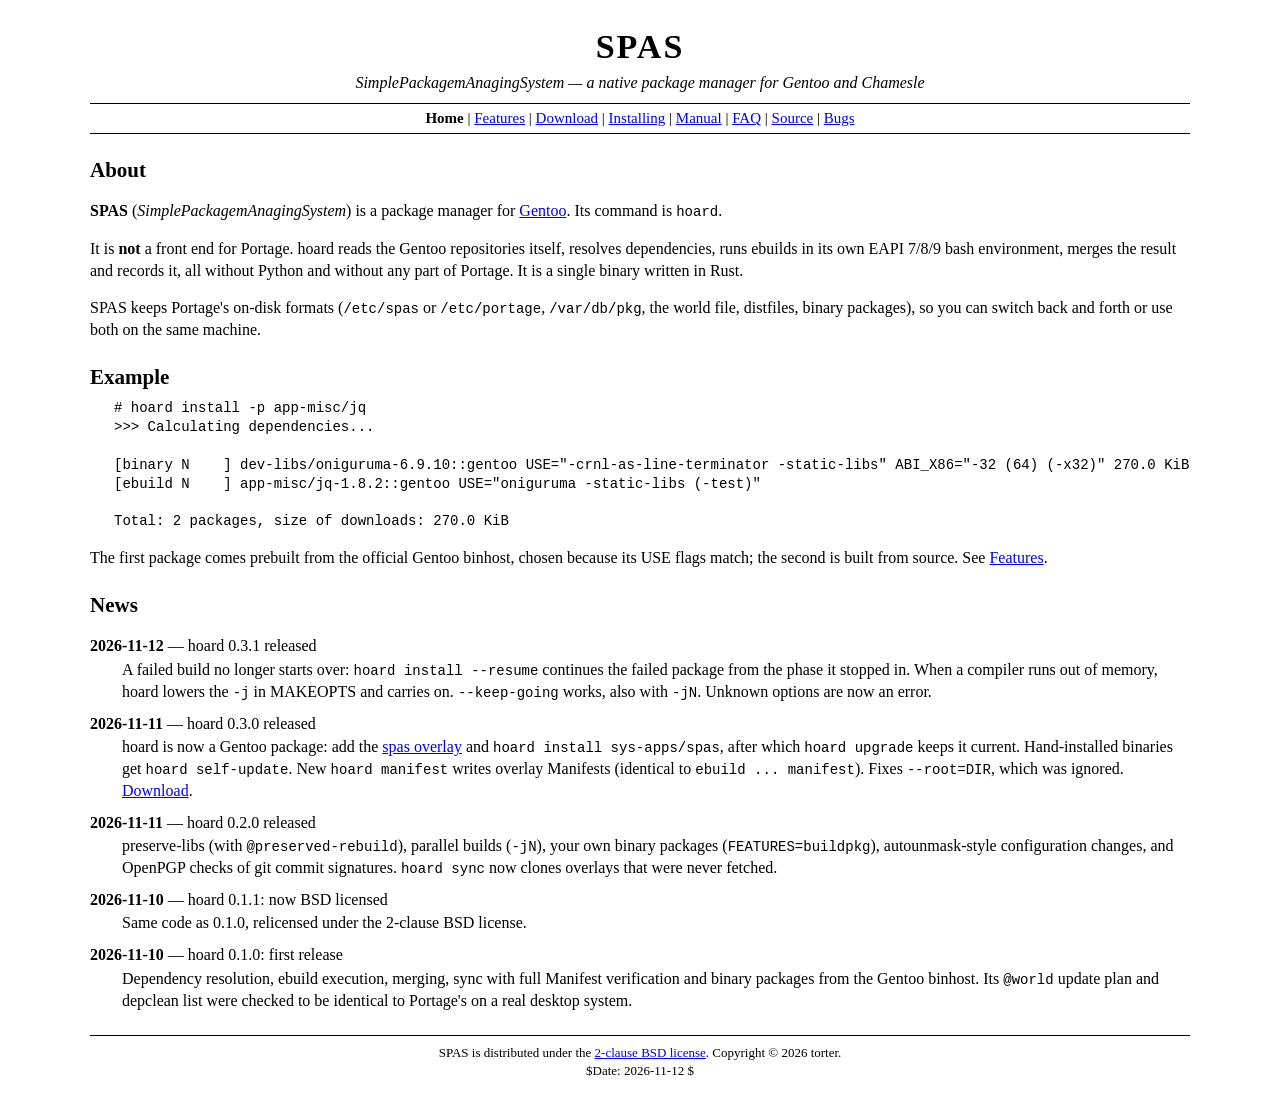
<file: docs/index.html>
<!DOCTYPE HTML PUBLIC "-//W3C//DTD HTML 4.01//EN" "http://www.w3.org/TR/html4/strict.dtd">
<html lang="en">
<head>
<meta http-equiv="Content-Type" content="text/html; charset=utf-8">
<meta name="viewport" content="width=device-width, initial-scale=1">
<meta name="description" content="SPAS (SimplePackagemAnagingSystem): hoard, a native package manager for Gentoo and Chamesle written in Rust.">
<title>SPAS: SimplePackagemAnagingSystem</title>
<link rel="stylesheet" type="text/css" href="style.css">
</head>
<body>
<div id="page">

<div id="top">
<h1><a href="index.html">SPAS</a></h1>
<div class="sub">SimplePackagemAnagingSystem &mdash; a native package manager for Gentoo and Chamesle</div>
</div>

<div id="nav">
<b>Home</b> |
<a href="features.html">Features</a> |
<a href="download.html">Download</a> |
<a href="install.html">Installing</a> |
<a href="manual.html">Manual</a> |
<a href="faq.html">FAQ</a> |
<a href="https://github.com/tortr-rs/SimplePackagemAnagingSystem">Source</a> |
<a href="https://github.com/tortr-rs/SimplePackagemAnagingSystem/issues">Bugs</a>
</div>

<h2>About</h2>

<p><b>SPAS</b> (<i>SimplePackagemAnagingSystem</i>) is a package manager
for <a href="https://www.gentoo.org/">Gentoo</a>. Its command is <tt>hoard</tt>.</p>

<p>It is <b>not</b> a front end for Portage. hoard reads the Gentoo repositories itself,
resolves dependencies, runs ebuilds in its own EAPI 7/8/9 bash environment, merges the result
and records it, all without Python and without any part of Portage. It is a single binary
written in Rust.</p>

<p>SPAS keeps Portage's on-disk formats (<tt>/etc/spas</tt> or <tt>/etc/portage</tt>, <tt>/var/db/pkg</tt>,
the world file, distfiles, binary packages), so you can switch back and forth or use both on
the same machine.</p>

<h2>Example</h2>
<pre># hoard install -p app-misc/jq
&gt;&gt;&gt; Calculating dependencies...

[binary N    ] dev-libs/oniguruma-6.9.10::gentoo USE="-crnl-as-line-terminator -static-libs" ABI_X86="-32 (64) (-x32)" 270.0 KiB
[ebuild N    ] app-misc/jq-1.8.2::gentoo USE="oniguruma -static-libs (-test)"

Total: 2 packages, size of downloads: 270.0 KiB</pre>

<p>The first package comes prebuilt from the official Gentoo binhost, chosen because its USE flags
match; the second is built from source. See <a href="features.html">Features</a>.</p>

<h2>News</h2>
<dl class="news">
<dt><b>2026-11-12</b> &mdash; hoard 0.3.1 released</dt>
<dd>A failed build no longer starts over: <tt>hoard install --resume</tt> continues the failed package
from the phase it stopped in. When a compiler runs out of memory, hoard lowers the <tt>-j</tt> in MAKEOPTS
and carries on. <tt>--keep-going</tt> works, also with <tt>-jN</tt>. Unknown options are now an error.</dd>
<dt><b>2026-11-11</b> &mdash; hoard 0.3.0 released</dt>
<dd>hoard is now a Gentoo package: add the <a href="https://github.com/tortr-rs/spas-overlay">spas overlay</a> and
<tt>hoard install sys-apps/spas</tt>, after which <tt>hoard upgrade</tt> keeps it current.
Hand-installed binaries get <tt>hoard self-update</tt>. New <tt>hoard manifest</tt> writes overlay
Manifests (identical to <tt>ebuild ... manifest</tt>). Fixes <tt>--root=DIR</tt>, which was ignored.
<a href="download.html">Download</a>.</dd>

<dt><b>2026-11-11</b> &mdash; hoard 0.2.0 released</dt>
<dd>preserve-libs (with <tt>@preserved-rebuild</tt>), parallel builds (<tt>-jN</tt>),
your own binary packages (<tt>FEATURES=buildpkg</tt>), autounmask-style configuration changes,
and OpenPGP checks of git commit signatures. <tt>hoard sync</tt> now clones overlays that
were never fetched.</dd>

<dt><b>2026-11-10</b> &mdash; hoard 0.1.1: now BSD licensed</dt>
<dd>Same code as 0.1.0, relicensed under the 2-clause BSD license.</dd>

<dt><b>2026-11-10</b> &mdash; hoard 0.1.0: first release</dt>
<dd>Dependency resolution, ebuild execution, merging, sync with full Manifest verification and
binary packages from the Gentoo binhost. Its <tt>@world</tt> update plan and depclean list were
checked to be identical to Portage's on a real desktop system.</dd>
</dl>

<hr>
<div id="foot">
SPAS is distributed under the <a href="https://github.com/tortr-rs/SimplePackagemAnagingSystem/blob/master/LICENSE">2-clause BSD license</a>.
Copyright &copy; 2026 torter.<br>
$Date: 2026-11-12 $
</div>

</div>
</body>
</html>
</file>
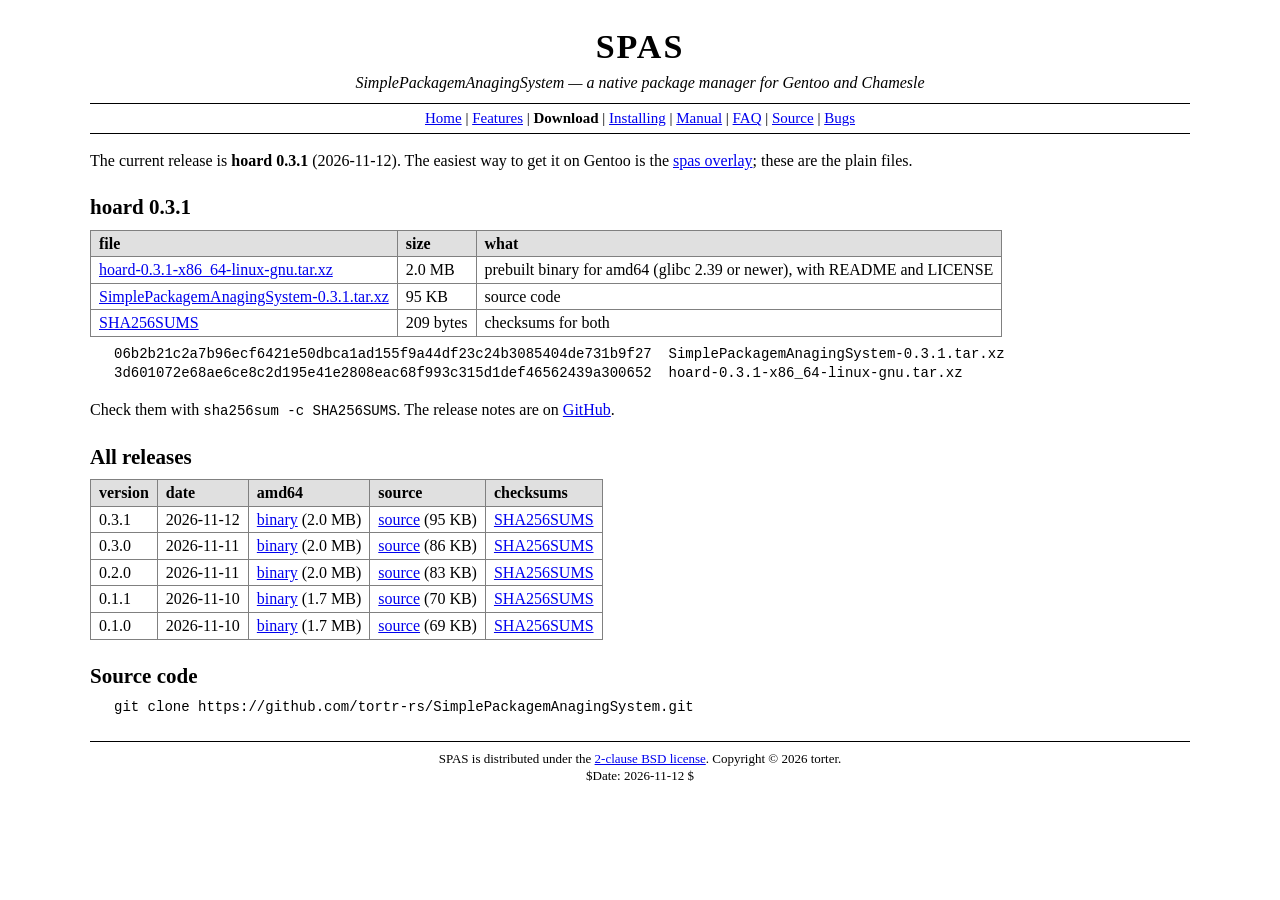
<file: docs/download.html>
<!DOCTYPE HTML PUBLIC "-//W3C//DTD HTML 4.01//EN" "http://www.w3.org/TR/html4/strict.dtd">
<html lang="en">
<head>
<meta http-equiv="Content-Type" content="text/html; charset=utf-8">
<meta name="viewport" content="width=device-width, initial-scale=1">
<meta name="description" content="SPAS (SimplePackagemAnagingSystem): hoard, a native package manager for Gentoo and Chamesle written in Rust.">
<title>SPAS: Download</title>
<link rel="stylesheet" type="text/css" href="style.css">
</head>
<body>
<div id="page">

<div id="top">
<h1><a href="index.html">SPAS</a></h1>
<div class="sub">SimplePackagemAnagingSystem &mdash; a native package manager for Gentoo and Chamesle</div>
</div>

<div id="nav">
<a href="index.html">Home</a> |
<a href="features.html">Features</a> |
<b>Download</b> |
<a href="install.html">Installing</a> |
<a href="manual.html">Manual</a> |
<a href="faq.html">FAQ</a> |
<a href="https://github.com/tortr-rs/SimplePackagemAnagingSystem">Source</a> |
<a href="https://github.com/tortr-rs/SimplePackagemAnagingSystem/issues">Bugs</a>
</div>

<p>The current release is <b>hoard 0.3.1</b> (2026-11-12).
The easiest way to get it on Gentoo is the <a href="install.html">spas overlay</a>; these are the plain files.</p>

<h2>hoard 0.3.1</h2>
<table class="grid" summary="downloads">
<tr><th>file</th><th>size</th><th>what</th></tr>
<tr><td><a href="https://github.com/tortr-rs/SimplePackagemAnagingSystem/releases/download/v0.3.1/hoard-0.3.1-x86_64-linux-gnu.tar.xz">hoard-0.3.1-x86_64-linux-gnu.tar.xz</a></td><td>2.0 MB</td>
<td>prebuilt binary for amd64 (glibc 2.39 or newer), with README and LICENSE</td></tr>
<tr><td><a href="https://github.com/tortr-rs/SimplePackagemAnagingSystem/releases/download/v0.3.1/SimplePackagemAnagingSystem-0.3.1.tar.xz">SimplePackagemAnagingSystem-0.3.1.tar.xz</a></td><td>95 KB</td>
<td>source code</td></tr>
<tr><td><a href="https://github.com/tortr-rs/SimplePackagemAnagingSystem/releases/download/v0.3.1/SHA256SUMS">SHA256SUMS</a></td><td>209 bytes</td><td>checksums for both</td></tr>
</table>

<pre>06b2b21c2a7b96ecf6421e50dbca1ad155f9a44df23c24b3085404de731b9f27  SimplePackagemAnagingSystem-0.3.1.tar.xz
3d601072e68ae6ce8c2d195e41e2808eac68f993c315d1def46562439a300652  hoard-0.3.1-x86_64-linux-gnu.tar.xz</pre>

<p>Check them with <tt>sha256sum -c SHA256SUMS</tt>. The release notes are on
<a href="https://github.com/tortr-rs/SimplePackagemAnagingSystem/releases/tag/v0.3.1">GitHub</a>.</p>

<h2>All releases</h2>
<table class="grid" summary="releases">
<tr><th>version</th><th>date</th><th>amd64</th><th>source</th><th>checksums</th></tr>
<tr><td>0.3.1</td><td>2026-11-12</td><td><a href="https://github.com/tortr-rs/SimplePackagemAnagingSystem/releases/download/v0.3.1/hoard-0.3.1-x86_64-linux-gnu.tar.xz">binary</a> (2.0 MB)</td><td><a href="https://github.com/tortr-rs/SimplePackagemAnagingSystem/releases/download/v0.3.1/SimplePackagemAnagingSystem-0.3.1.tar.xz">source</a> (95 KB)</td><td><a href="https://github.com/tortr-rs/SimplePackagemAnagingSystem/releases/download/v0.3.1/SHA256SUMS">SHA256SUMS</a></td></tr>
<tr><td>0.3.0</td><td>2026-11-11</td><td><a href="https://github.com/tortr-rs/SimplePackagemAnagingSystem/releases/download/v0.3.0/hoard-0.3.0-x86_64-linux-gnu.tar.xz">binary</a> (2.0 MB)</td><td><a href="https://github.com/tortr-rs/SimplePackagemAnagingSystem/releases/download/v0.3.0/SimplePackagemAnagingSystem-0.3.0.tar.xz">source</a> (86 KB)</td><td><a href="https://github.com/tortr-rs/SimplePackagemAnagingSystem/releases/download/v0.3.0/SHA256SUMS">SHA256SUMS</a></td></tr>
<tr><td>0.2.0</td><td>2026-11-11</td><td><a href="https://github.com/tortr-rs/SimplePackagemAnagingSystem/releases/download/v0.2.0/hoard-0.2.0-x86_64-linux-gnu.tar.xz">binary</a> (2.0 MB)</td><td><a href="https://github.com/tortr-rs/SimplePackagemAnagingSystem/releases/download/v0.2.0/SimplePackagemAnagingSystem-0.2.0.tar.xz">source</a> (83 KB)</td><td><a href="https://github.com/tortr-rs/SimplePackagemAnagingSystem/releases/download/v0.2.0/SHA256SUMS">SHA256SUMS</a></td></tr>
<tr><td>0.1.1</td><td>2026-11-10</td><td><a href="https://github.com/tortr-rs/SimplePackagemAnagingSystem/releases/download/v0.1.1/hoard-0.1.1-x86_64-linux-gnu.tar.xz">binary</a> (1.7 MB)</td><td><a href="https://github.com/tortr-rs/SimplePackagemAnagingSystem/releases/download/v0.1.1/SimplePackagemAnagingSystem-0.1.1.tar.xz">source</a> (70 KB)</td><td><a href="https://github.com/tortr-rs/SimplePackagemAnagingSystem/releases/download/v0.1.1/SHA256SUMS">SHA256SUMS</a></td></tr>
<tr><td>0.1.0</td><td>2026-11-10</td><td><a href="https://github.com/tortr-rs/SimplePackagemAnagingSystem/releases/download/v0.1.0/hoard-0.1.0-x86_64-linux-gnu.tar.xz">binary</a> (1.7 MB)</td><td><a href="https://github.com/tortr-rs/SimplePackagemAnagingSystem/releases/download/v0.1.0/SimplePackagemAnagingSystem-0.1.0.tar.xz">source</a> (69 KB)</td><td><a href="https://github.com/tortr-rs/SimplePackagemAnagingSystem/releases/download/v0.1.0/SHA256SUMS">SHA256SUMS</a></td></tr>
</table>

<h2>Source code</h2>
<pre>git clone https://github.com/tortr-rs/SimplePackagemAnagingSystem.git</pre>

<hr>
<div id="foot">
SPAS is distributed under the <a href="https://github.com/tortr-rs/SimplePackagemAnagingSystem/blob/master/LICENSE">2-clause BSD license</a>.
Copyright &copy; 2026 torter.<br>
$Date: 2026-11-12 $
</div>

</div>
</body>
</html>
</file>
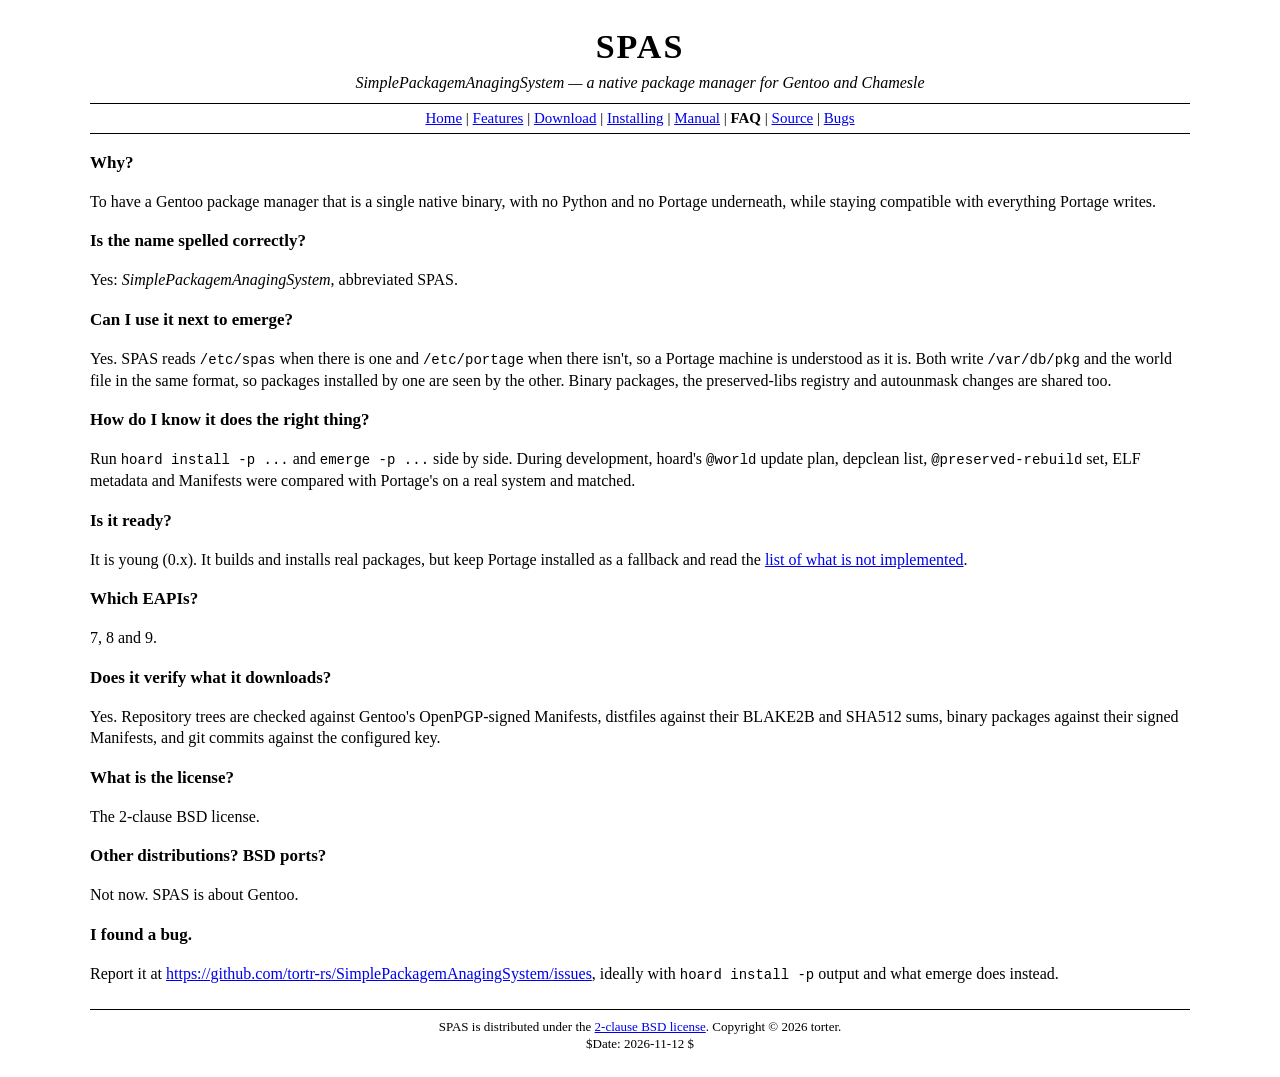
<file: docs/faq.html>
<!DOCTYPE HTML PUBLIC "-//W3C//DTD HTML 4.01//EN" "http://www.w3.org/TR/html4/strict.dtd">
<html lang="en">
<head>
<meta http-equiv="Content-Type" content="text/html; charset=utf-8">
<meta name="viewport" content="width=device-width, initial-scale=1">
<meta name="description" content="SPAS (SimplePackagemAnagingSystem): hoard, a native package manager for Gentoo and Chamesle written in Rust.">
<title>SPAS: FAQ</title>
<link rel="stylesheet" type="text/css" href="style.css">
</head>
<body>
<div id="page">

<div id="top">
<h1><a href="index.html">SPAS</a></h1>
<div class="sub">SimplePackagemAnagingSystem &mdash; a native package manager for Gentoo and Chamesle</div>
</div>

<div id="nav">
<a href="index.html">Home</a> |
<a href="features.html">Features</a> |
<a href="download.html">Download</a> |
<a href="install.html">Installing</a> |
<a href="manual.html">Manual</a> |
<b>FAQ</b> |
<a href="https://github.com/tortr-rs/SimplePackagemAnagingSystem">Source</a> |
<a href="https://github.com/tortr-rs/SimplePackagemAnagingSystem/issues">Bugs</a>
</div>

<h3>Why?</h3>
<p>To have a Gentoo package manager that is a single native binary, with no Python
and no Portage underneath, while staying compatible with everything Portage writes.</p>

<h3>Is the name spelled correctly?</h3>
<p>Yes: <i>SimplePackagemAnagingSystem</i>, abbreviated SPAS.</p>

<h3>Can I use it next to emerge?</h3>
<p>Yes. SPAS reads <tt>/etc/spas</tt> when there is one and <tt>/etc/portage</tt> when there isn't, so a Portage machine is understood as it is. Both write <tt>/var/db/pkg</tt> and the world file in the
same format, so packages installed by one are seen by the other. Binary packages, the
preserved-libs registry and autounmask changes are shared too.</p>

<h3>How do I know it does the right thing?</h3>
<p>Run <tt>hoard install -p ...</tt> and <tt>emerge -p ...</tt> side by side. During development,
hoard's <tt>@world</tt> update plan, depclean list, <tt>@preserved-rebuild</tt> set, ELF metadata and
Manifests were compared with Portage's on a real system and matched.</p>

<h3>Is it ready?</h3>
<p>It is young (0.x). It builds and installs real packages, but keep Portage installed as a fallback
and read the <a href="features.html#not">list of what is not implemented</a>.</p>

<h3>Which EAPIs?</h3>
<p>7, 8 and 9.</p>

<h3>Does it verify what it downloads?</h3>
<p>Yes. Repository trees are checked against Gentoo's OpenPGP-signed Manifests, distfiles against
their BLAKE2B and SHA512 sums, binary packages against their signed Manifests, and git commits
against the configured key.</p>

<h3>What is the license?</h3>
<p>The 2-clause BSD license.</p>

<h3>Other distributions? BSD ports?</h3>
<p>Not now. SPAS is about Gentoo.</p>

<h3>I found a bug.</h3>
<p>Report it at <a href="https://github.com/tortr-rs/SimplePackagemAnagingSystem/issues">https://github.com/tortr-rs/SimplePackagemAnagingSystem/issues</a>, ideally with
<tt>hoard install -p</tt> output and what emerge does instead.</p>

<hr>
<div id="foot">
SPAS is distributed under the <a href="https://github.com/tortr-rs/SimplePackagemAnagingSystem/blob/master/LICENSE">2-clause BSD license</a>.
Copyright &copy; 2026 torter.<br>
$Date: 2026-11-12 $
</div>

</div>
</body>
</html>
</file>
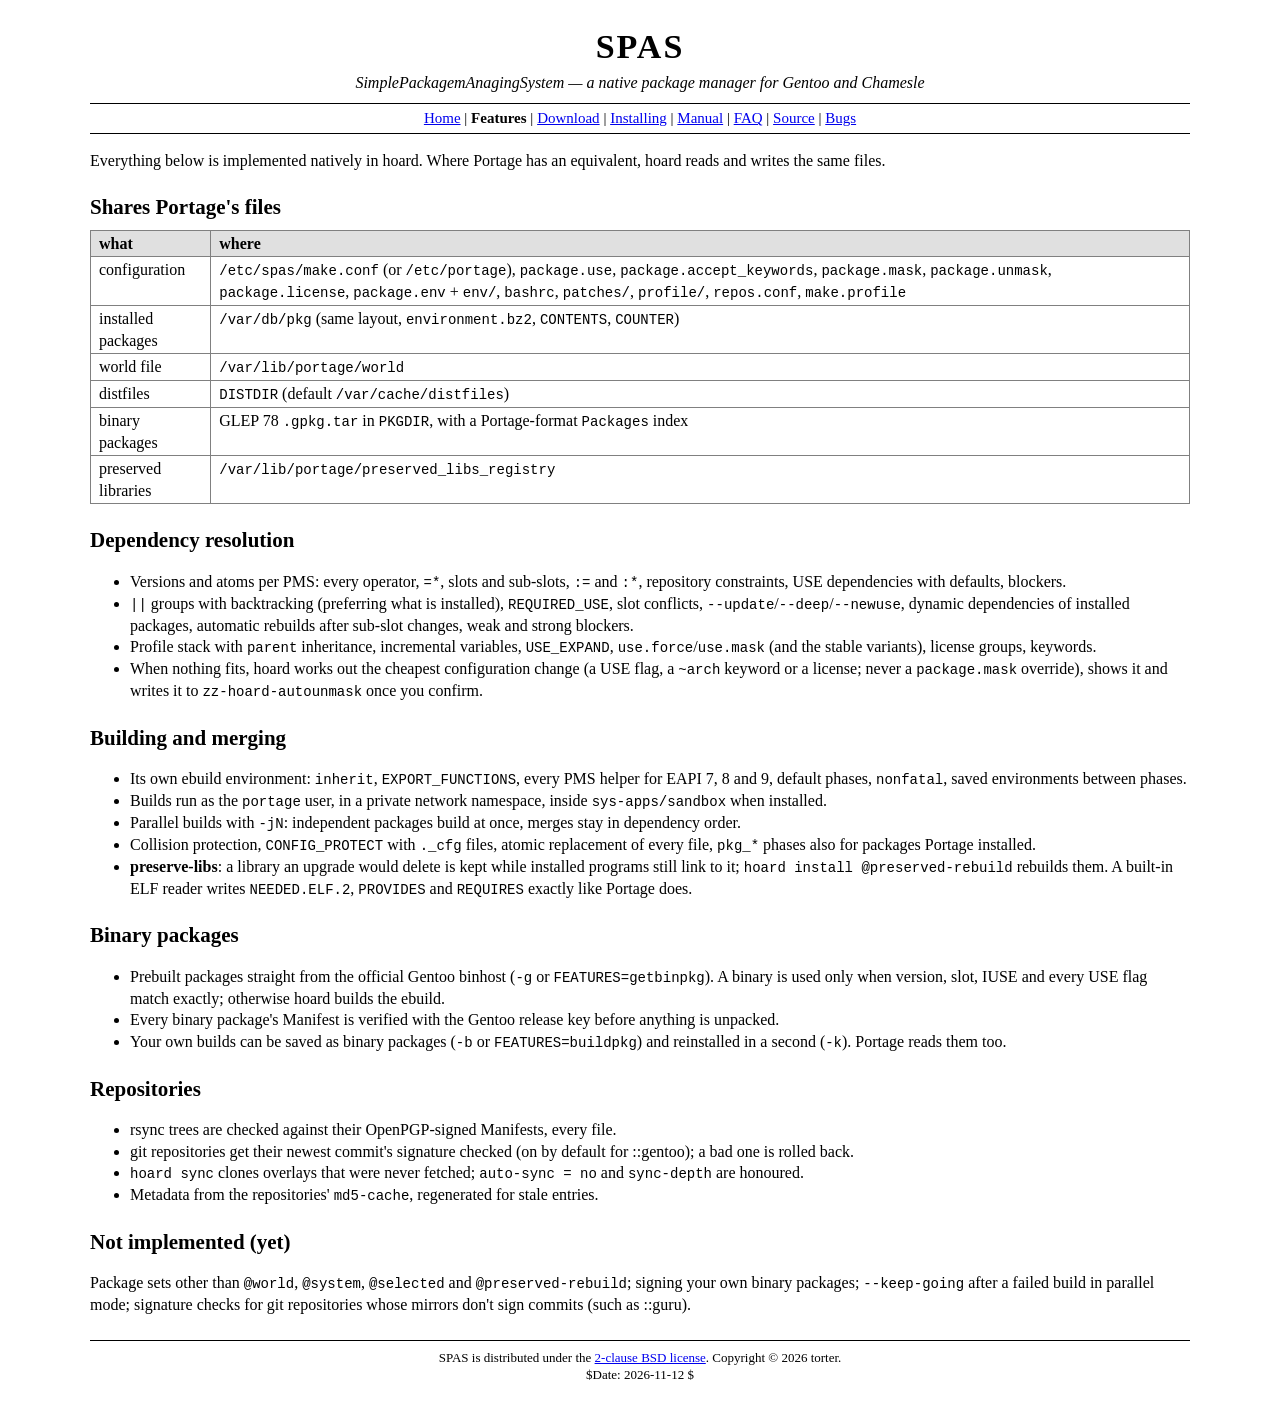
<file: docs/features.html>
<!DOCTYPE HTML PUBLIC "-//W3C//DTD HTML 4.01//EN" "http://www.w3.org/TR/html4/strict.dtd">
<html lang="en">
<head>
<meta http-equiv="Content-Type" content="text/html; charset=utf-8">
<meta name="viewport" content="width=device-width, initial-scale=1">
<meta name="description" content="SPAS (SimplePackagemAnagingSystem): hoard, a native package manager for Gentoo and Chamesle written in Rust.">
<title>SPAS: Features</title>
<link rel="stylesheet" type="text/css" href="style.css">
</head>
<body>
<div id="page">

<div id="top">
<h1><a href="index.html">SPAS</a></h1>
<div class="sub">SimplePackagemAnagingSystem &mdash; a native package manager for Gentoo and Chamesle</div>
</div>

<div id="nav">
<a href="index.html">Home</a> |
<b>Features</b> |
<a href="download.html">Download</a> |
<a href="install.html">Installing</a> |
<a href="manual.html">Manual</a> |
<a href="faq.html">FAQ</a> |
<a href="https://github.com/tortr-rs/SimplePackagemAnagingSystem">Source</a> |
<a href="https://github.com/tortr-rs/SimplePackagemAnagingSystem/issues">Bugs</a>
</div>

<p>Everything below is implemented natively in hoard. Where Portage has an equivalent, hoard
reads and writes the same files.</p>

<h2>Shares Portage's files</h2>
<table class="grid" summary="files">
<tr><th>what</th><th>where</th></tr>
<tr><td>configuration</td><td><tt>/etc/spas/make.conf</tt> (or <tt>/etc/portage</tt>), <tt>package.use</tt>, <tt>package.accept_keywords</tt>,
<tt>package.mask</tt>, <tt>package.unmask</tt>, <tt>package.license</tt>, <tt>package.env</tt> + <tt>env/</tt>,
<tt>bashrc</tt>, <tt>patches/</tt>, <tt>profile/</tt>, <tt>repos.conf</tt>, <tt>make.profile</tt></td></tr>
<tr><td>installed packages</td><td><tt>/var/db/pkg</tt> (same layout, <tt>environment.bz2</tt>, <tt>CONTENTS</tt>, <tt>COUNTER</tt>)</td></tr>
<tr><td>world file</td><td><tt>/var/lib/portage/world</tt></td></tr>
<tr><td>distfiles</td><td><tt>DISTDIR</tt> (default <tt>/var/cache/distfiles</tt>)</td></tr>
<tr><td>binary packages</td><td>GLEP 78 <tt>.gpkg.tar</tt> in <tt>PKGDIR</tt>, with a Portage-format <tt>Packages</tt> index</td></tr>
<tr><td>preserved libraries</td><td><tt>/var/lib/portage/preserved_libs_registry</tt></td></tr>
</table>

<h2>Dependency resolution</h2>
<ul>
<li>Versions and atoms per PMS: every operator, <tt>=*</tt>, slots and sub-slots, <tt>:=</tt> and <tt>:*</tt>,
repository constraints, USE dependencies with defaults, blockers.</li>
<li><tt>||</tt> groups with backtracking (preferring what is installed), <tt>REQUIRED_USE</tt>,
slot conflicts, <tt>--update</tt>/<tt>--deep</tt>/<tt>--newuse</tt>, dynamic dependencies of installed
packages, automatic rebuilds after sub-slot changes, weak and strong blockers.</li>
<li>Profile stack with <tt>parent</tt> inheritance, incremental variables, <tt>USE_EXPAND</tt>,
<tt>use.force</tt>/<tt>use.mask</tt> (and the stable variants), license groups, keywords.</li>
<li>When nothing fits, hoard works out the cheapest configuration change (a USE flag, a
<tt>~arch</tt> keyword or a license; never a <tt>package.mask</tt> override), shows it and writes it to
<tt>zz-hoard-autounmask</tt> once you confirm.</li>
</ul>

<h2>Building and merging</h2>
<ul>
<li>Its own ebuild environment: <tt>inherit</tt>, <tt>EXPORT_FUNCTIONS</tt>, every PMS helper for EAPI 7, 8 and 9,
default phases, <tt>nonfatal</tt>, saved environments between phases.</li>
<li>Builds run as the <tt>portage</tt> user, in a private network namespace, inside <tt>sys-apps/sandbox</tt> when installed.</li>
<li>Parallel builds with <tt>-jN</tt>: independent packages build at once, merges stay in dependency order.</li>
<li>Collision protection, <tt>CONFIG_PROTECT</tt> with <tt>._cfg</tt> files, atomic replacement of every file,
<tt>pkg_*</tt> phases also for packages Portage installed.</li>
<li><b>preserve-libs</b>: a library an upgrade would delete is kept while installed programs still link to it;
<tt>hoard install @preserved-rebuild</tt> rebuilds them. A built-in ELF reader writes <tt>NEEDED.ELF.2</tt>,
<tt>PROVIDES</tt> and <tt>REQUIRES</tt> exactly like Portage does.</li>
</ul>

<h2>Binary packages</h2>
<ul>
<li>Prebuilt packages straight from the official Gentoo binhost (<tt>-g</tt> or <tt>FEATURES=getbinpkg</tt>).
A binary is used only when version, slot, IUSE and every USE flag match exactly; otherwise hoard builds the ebuild.</li>
<li>Every binary package's Manifest is verified with the Gentoo release key before anything is unpacked.</li>
<li>Your own builds can be saved as binary packages (<tt>-b</tt> or <tt>FEATURES=buildpkg</tt>) and
reinstalled in a second (<tt>-k</tt>). Portage reads them too.</li>
</ul>

<h2>Repositories</h2>
<ul>
<li>rsync trees are checked against their OpenPGP-signed Manifests, every file.</li>
<li>git repositories get their newest commit's signature checked (on by default for ::gentoo); a bad one is rolled back.</li>
<li><tt>hoard sync</tt> clones overlays that were never fetched; <tt>auto-sync = no</tt> and <tt>sync-depth</tt> are honoured.</li>
<li>Metadata from the repositories' <tt>md5-cache</tt>, regenerated for stale entries.</li>
</ul>

<h2 id="not">Not implemented (yet)</h2>
<p>Package sets other than <tt>@world</tt>, <tt>@system</tt>, <tt>@selected</tt> and <tt>@preserved-rebuild</tt>;
signing your own binary packages; <tt>--keep-going</tt> after a failed build in parallel mode;
signature checks for git repositories whose mirrors don't sign commits (such as ::guru).</p>

<hr>
<div id="foot">
SPAS is distributed under the <a href="https://github.com/tortr-rs/SimplePackagemAnagingSystem/blob/master/LICENSE">2-clause BSD license</a>.
Copyright &copy; 2026 torter.<br>
$Date: 2026-11-12 $
</div>

</div>
</body>
</html>
</file>
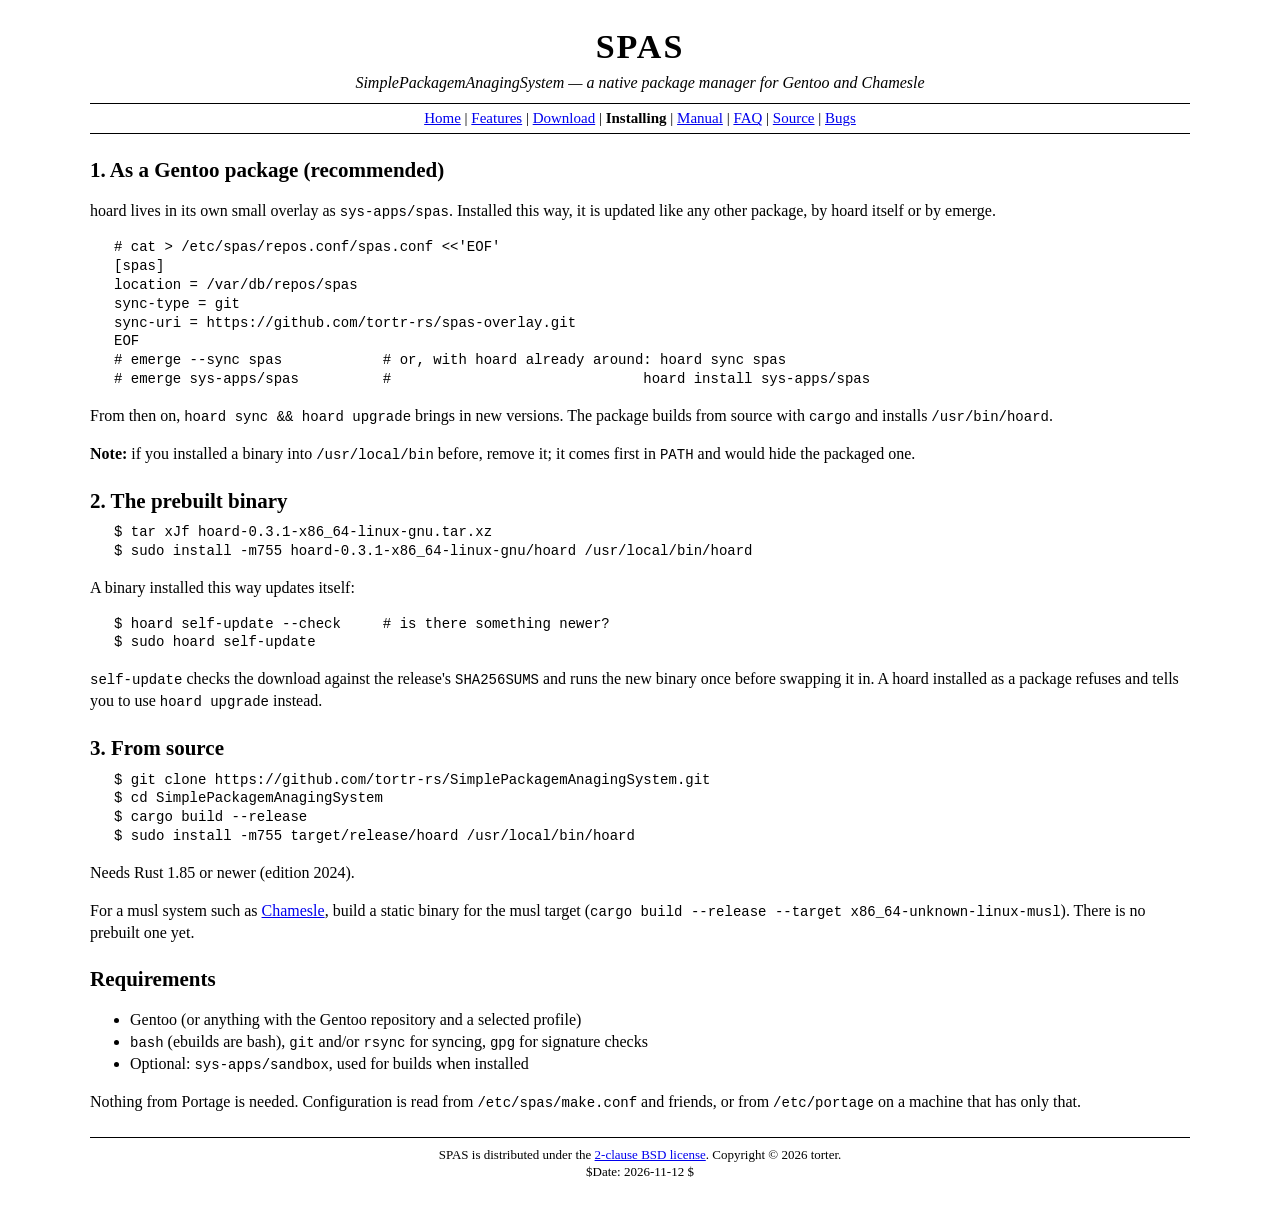
<file: docs/install.html>
<!DOCTYPE HTML PUBLIC "-//W3C//DTD HTML 4.01//EN" "http://www.w3.org/TR/html4/strict.dtd">
<html lang="en">
<head>
<meta http-equiv="Content-Type" content="text/html; charset=utf-8">
<meta name="viewport" content="width=device-width, initial-scale=1">
<meta name="description" content="SPAS (SimplePackagemAnagingSystem): hoard, a native package manager for Gentoo and Chamesle written in Rust.">
<title>SPAS: Installing</title>
<link rel="stylesheet" type="text/css" href="style.css">
</head>
<body>
<div id="page">

<div id="top">
<h1><a href="index.html">SPAS</a></h1>
<div class="sub">SimplePackagemAnagingSystem &mdash; a native package manager for Gentoo and Chamesle</div>
</div>

<div id="nav">
<a href="index.html">Home</a> |
<a href="features.html">Features</a> |
<a href="download.html">Download</a> |
<b>Installing</b> |
<a href="manual.html">Manual</a> |
<a href="faq.html">FAQ</a> |
<a href="https://github.com/tortr-rs/SimplePackagemAnagingSystem">Source</a> |
<a href="https://github.com/tortr-rs/SimplePackagemAnagingSystem/issues">Bugs</a>
</div>

<h2>1. As a Gentoo package (recommended)</h2>
<p>hoard lives in its own small overlay as <tt>sys-apps/spas</tt>. Installed this way, it is
updated like any other package, by hoard itself or by emerge.</p>
<pre># cat &gt; /etc/spas/repos.conf/spas.conf &lt;&lt;'EOF'
[spas]
location = /var/db/repos/spas
sync-type = git
sync-uri = https://github.com/tortr-rs/spas-overlay.git
EOF
# emerge --sync spas            # or, with hoard already around: hoard sync spas
# emerge sys-apps/spas          #                              hoard install sys-apps/spas</pre>
<p>From then on, <tt>hoard sync &amp;&amp; hoard upgrade</tt> brings in new versions.
The package builds from source with <tt>cargo</tt> and installs <tt>/usr/bin/hoard</tt>.</p>

<p><b>Note:</b> if you installed a binary into <tt>/usr/local/bin</tt> before, remove it;
it comes first in <tt>PATH</tt> and would hide the packaged one.</p>

<h2>2. The prebuilt binary</h2>
<pre>$ tar xJf hoard-0.3.1-x86_64-linux-gnu.tar.xz
$ sudo install -m755 hoard-0.3.1-x86_64-linux-gnu/hoard /usr/local/bin/hoard</pre>
<p>A binary installed this way updates itself:</p>
<pre>$ hoard self-update --check     # is there something newer?
$ sudo hoard self-update</pre>
<p><tt>self-update</tt> checks the download against the release's <tt>SHA256SUMS</tt> and runs the new
binary once before swapping it in. A hoard installed as a package refuses and tells you to use
<tt>hoard upgrade</tt> instead.</p>

<h2>3. From source</h2>
<pre>$ git clone https://github.com/tortr-rs/SimplePackagemAnagingSystem.git
$ cd SimplePackagemAnagingSystem
$ cargo build --release
$ sudo install -m755 target/release/hoard /usr/local/bin/hoard</pre>
<p>Needs Rust 1.85 or newer (edition 2024).</p>
<p>For a musl system such as <a href="https://chamesle.org/">Chamesle</a>, build a static binary for the musl target
(<tt>cargo build --release --target x86_64-unknown-linux-musl</tt>). There is no prebuilt one yet.</p>

<h2>Requirements</h2>
<ul>
<li>Gentoo (or anything with the Gentoo repository and a selected profile)</li>
<li><tt>bash</tt> (ebuilds are bash), <tt>git</tt> and/or <tt>rsync</tt> for syncing, <tt>gpg</tt> for signature checks</li>
<li>Optional: <tt>sys-apps/sandbox</tt>, used for builds when installed</li>
</ul>
<p>Nothing from Portage is needed. Configuration is read from
<tt>/etc/spas/make.conf</tt> and friends, or from <tt>/etc/portage</tt> on a machine that has only that.</p>

<hr>
<div id="foot">
SPAS is distributed under the <a href="https://github.com/tortr-rs/SimplePackagemAnagingSystem/blob/master/LICENSE">2-clause BSD license</a>.
Copyright &copy; 2026 torter.<br>
$Date: 2026-11-12 $
</div>

</div>
</body>
</html>
</file>
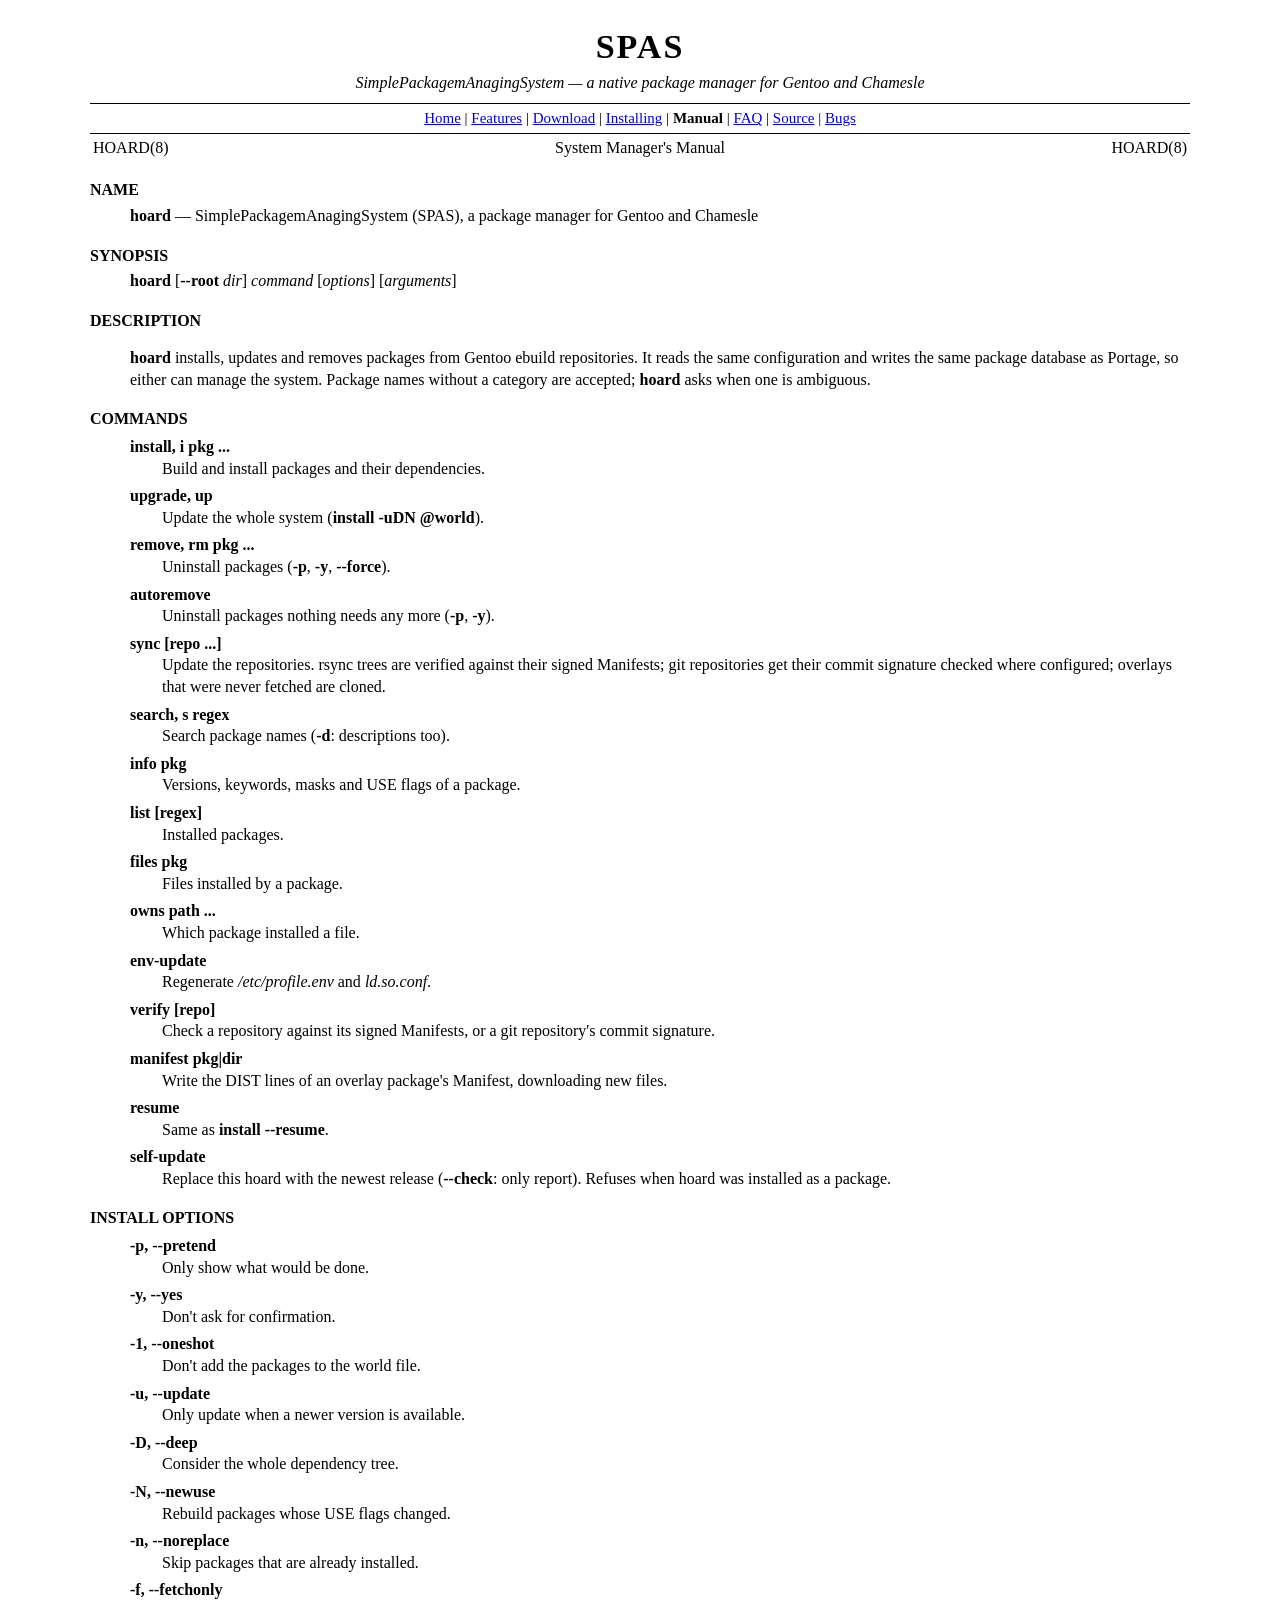
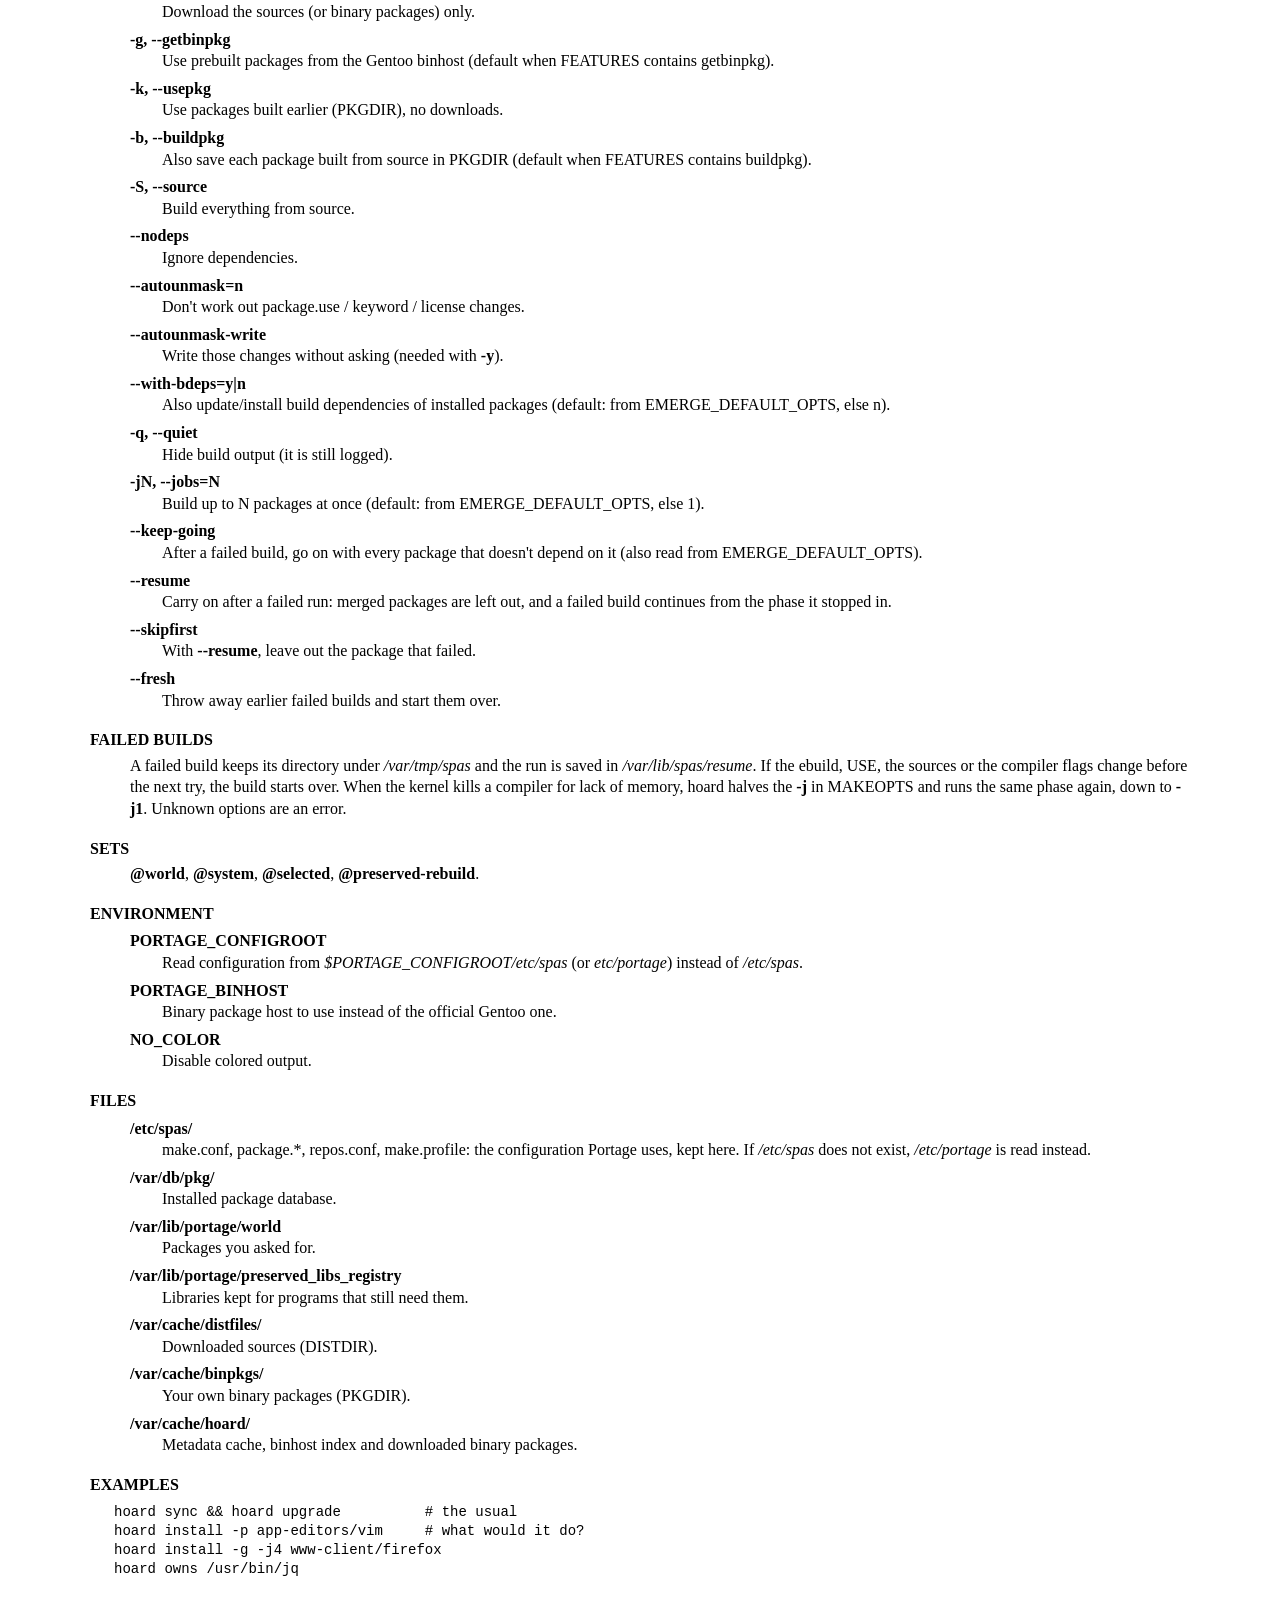
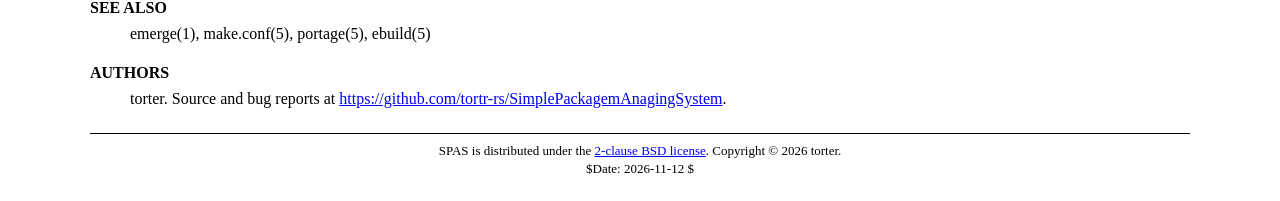
<file: docs/manual.html>
<!DOCTYPE HTML PUBLIC "-//W3C//DTD HTML 4.01//EN" "http://www.w3.org/TR/html4/strict.dtd">
<html lang="en">
<head>
<meta http-equiv="Content-Type" content="text/html; charset=utf-8">
<meta name="viewport" content="width=device-width, initial-scale=1">
<meta name="description" content="SPAS (SimplePackagemAnagingSystem): hoard, a native package manager for Gentoo and Chamesle written in Rust.">
<title>SPAS: hoard(8)</title>
<link rel="stylesheet" type="text/css" href="style.css">
</head>
<body>
<div id="page">

<div id="top">
<h1><a href="index.html">SPAS</a></h1>
<div class="sub">SimplePackagemAnagingSystem &mdash; a native package manager for Gentoo and Chamesle</div>
</div>

<div id="nav">
<a href="index.html">Home</a> |
<a href="features.html">Features</a> |
<a href="download.html">Download</a> |
<a href="install.html">Installing</a> |
<b>Manual</b> |
<a href="faq.html">FAQ</a> |
<a href="https://github.com/tortr-rs/SimplePackagemAnagingSystem">Source</a> |
<a href="https://github.com/tortr-rs/SimplePackagemAnagingSystem/issues">Bugs</a>
</div>

<div class="man">
<table class="hdr" summary="man header"><tr><td>HOARD(8)</td><td style="text-align:center">System Manager's Manual</td><td style="text-align:right">HOARD(8)</td></tr></table>

<h2>NAME</h2>
<div class="ind"><b>hoard</b> &mdash; SimplePackagemAnagingSystem (SPAS), a package manager for Gentoo and Chamesle</div>

<h2>SYNOPSIS</h2>
<div class="ind"><b>hoard</b> [<b>--root</b> <i>dir</i>] <i>command</i> [<i>options</i>] [<i>arguments</i>]</div>

<h2>DESCRIPTION</h2>
<div class="ind"><p><b>hoard</b> installs, updates and removes packages from Gentoo ebuild repositories. It
reads the same configuration and writes the same package database as Portage, so either can
manage the system. Package names without a category are accepted; <b>hoard</b> asks when one is ambiguous.</p></div>

<h2>COMMANDS</h2>
<dl>
<dt>install, i pkg ...</dt><dd>Build and install packages and their dependencies.</dd>
<dt>upgrade, up</dt><dd>Update the whole system (<b>install -uDN @world</b>).</dd>
<dt>remove, rm pkg ...</dt><dd>Uninstall packages (<b>-p</b>, <b>-y</b>, <b>--force</b>).</dd>
<dt>autoremove</dt><dd>Uninstall packages nothing needs any more (<b>-p</b>, <b>-y</b>).</dd>
<dt>sync [repo ...]</dt><dd>Update the repositories. rsync trees are verified against their signed Manifests; git repositories get their commit signature checked where configured; overlays that were never fetched are cloned.</dd>
<dt>search, s regex</dt><dd>Search package names (<b>-d</b>: descriptions too).</dd>
<dt>info pkg</dt><dd>Versions, keywords, masks and USE flags of a package.</dd>
<dt>list [regex]</dt><dd>Installed packages.</dd>
<dt>files pkg</dt><dd>Files installed by a package.</dd>
<dt>owns path ...</dt><dd>Which package installed a file.</dd>
<dt>env-update</dt><dd>Regenerate <i>/etc/profile.env</i> and <i>ld.so.conf</i>.</dd>
<dt>verify [repo]</dt><dd>Check a repository against its signed Manifests, or a git repository's commit signature.</dd>
<dt>manifest pkg|dir</dt><dd>Write the DIST lines of an overlay package's Manifest, downloading new files.</dd>
<dt>resume</dt><dd>Same as <b>install --resume</b>.</dd>
<dt>self-update</dt><dd>Replace this hoard with the newest release (<b>--check</b>: only report). Refuses when hoard was installed as a package.</dd>
</dl>

<h2>INSTALL OPTIONS</h2>
<dl>
<dt>-p, --pretend</dt><dd>Only show what would be done.</dd>
<dt>-y, --yes</dt><dd>Don't ask for confirmation.</dd>
<dt>-1, --oneshot</dt><dd>Don't add the packages to the world file.</dd>
<dt>-u, --update</dt><dd>Only update when a newer version is available.</dd>
<dt>-D, --deep</dt><dd>Consider the whole dependency tree.</dd>
<dt>-N, --newuse</dt><dd>Rebuild packages whose USE flags changed.</dd>
<dt>-n, --noreplace</dt><dd>Skip packages that are already installed.</dd>
<dt>-f, --fetchonly</dt><dd>Download the sources (or binary packages) only.</dd>
<dt>-g, --getbinpkg</dt><dd>Use prebuilt packages from the Gentoo binhost (default when FEATURES contains getbinpkg).</dd>
<dt>-k, --usepkg</dt><dd>Use packages built earlier (PKGDIR), no downloads.</dd>
<dt>-b, --buildpkg</dt><dd>Also save each package built from source in PKGDIR (default when FEATURES contains buildpkg).</dd>
<dt>-S, --source</dt><dd>Build everything from source.</dd>
<dt>--nodeps</dt><dd>Ignore dependencies.</dd>
<dt>--autounmask=n</dt><dd>Don't work out package.use / keyword / license changes.</dd>
<dt>--autounmask-write</dt><dd>Write those changes without asking (needed with <b>-y</b>).</dd>
<dt>--with-bdeps=y|n</dt><dd>Also update/install build dependencies of installed packages (default: from EMERGE_DEFAULT_OPTS, else n).</dd>
<dt>-q, --quiet</dt><dd>Hide build output (it is still logged).</dd>
<dt>-jN, --jobs=N</dt><dd>Build up to N packages at once (default: from EMERGE_DEFAULT_OPTS, else 1).</dd>
<dt>--keep-going</dt><dd>After a failed build, go on with every package that doesn't depend on it (also read from EMERGE_DEFAULT_OPTS).</dd>
<dt>--resume</dt><dd>Carry on after a failed run: merged packages are left out, and a failed build continues from the phase it stopped in.</dd>
<dt>--skipfirst</dt><dd>With <b>--resume</b>, leave out the package that failed.</dd>
<dt>--fresh</dt><dd>Throw away earlier failed builds and start them over.</dd>
</dl>

<h2>FAILED BUILDS</h2>
<div class="ind">A failed build keeps its directory under <i>/var/tmp/spas</i> and the run is saved in
<i>/var/lib/spas/resume</i>. If the ebuild, USE, the sources or the compiler flags change before
the next try, the build starts over. When the kernel kills a compiler for lack of memory, hoard
halves the <b>-j</b> in MAKEOPTS and runs the same phase again, down to <b>-j1</b>. Unknown
options are an error.</div>

<h2>SETS</h2>
<div class="ind"><b>@world</b>, <b>@system</b>, <b>@selected</b>, <b>@preserved-rebuild</b>.</div>

<h2>ENVIRONMENT</h2>
<dl>
<dt>PORTAGE_CONFIGROOT</dt><dd>Read configuration from <i>$PORTAGE_CONFIGROOT/etc/spas</i> (or <i>etc/portage</i>) instead of <i>/etc/spas</i>.</dd>
<dt>PORTAGE_BINHOST</dt><dd>Binary package host to use instead of the official Gentoo one.</dd>
<dt>NO_COLOR</dt><dd>Disable colored output.</dd>
</dl>

<h2>FILES</h2>
<dl>
<dt>/etc/spas/</dt><dd>make.conf, package.*, repos.conf, make.profile: the configuration Portage uses, kept here. If <i>/etc/spas</i> does not exist, <i>/etc/portage</i> is read instead.</dd>
<dt>/var/db/pkg/</dt><dd>Installed package database.</dd>
<dt>/var/lib/portage/world</dt><dd>Packages you asked for.</dd>
<dt>/var/lib/portage/preserved_libs_registry</dt><dd>Libraries kept for programs that still need them.</dd>
<dt>/var/cache/distfiles/</dt><dd>Downloaded sources (DISTDIR).</dd>
<dt>/var/cache/binpkgs/</dt><dd>Your own binary packages (PKGDIR).</dd>
<dt>/var/cache/hoard/</dt><dd>Metadata cache, binhost index and downloaded binary packages.</dd>
</dl>

<h2>EXAMPLES</h2>
<pre>hoard sync &amp;&amp; hoard upgrade          # the usual
hoard install -p app-editors/vim     # what would it do?
hoard install -g -j4 www-client/firefox
hoard owns /usr/bin/jq</pre>

<h2>SEE ALSO</h2>
<div class="ind">emerge(1), make.conf(5), portage(5), ebuild(5)</div>

<h2>AUTHORS</h2>
<div class="ind">torter. Source and bug reports at <a href="https://github.com/tortr-rs/SimplePackagemAnagingSystem">https://github.com/tortr-rs/SimplePackagemAnagingSystem</a>.</div>
</div>

<hr>
<div id="foot">
SPAS is distributed under the <a href="https://github.com/tortr-rs/SimplePackagemAnagingSystem/blob/master/LICENSE">2-clause BSD license</a>.
Copyright &copy; 2026 torter.<br>
$Date: 2026-11-12 $
</div>

</div>
</body>
</html>
</file>
<file: docs/style.css>
/* spas.chamesle.org */

body {
	margin: 0;
	padding: 0 16px;
	background: #ffffff;
	color: #000000;
	font-family: "Times New Roman", Times, serif;
	font-size: 16px;
	line-height: 1.35;
}

a:link    { color: #0000ee; }
a:visited { color: #551a8b; }
a:active  { color: #ee0000; }

#page {
	max-width: 1100px;
	margin: 0 auto;
	padding: 16px 0 24px 0;
}

#top { text-align: center; }
#top h1 {
	font-size: 34px;
	margin: 8px 0 0 0;
	letter-spacing: 2px;
}
#top h1 a { color: #000000; text-decoration: none; }
#top .sub { font-style: italic; margin: 2px 0 10px 0; }

#nav {
	text-align: center;
	font-size: 15px;
	padding: 4px 0;
	border-top: 1px solid #000000;
	border-bottom: 1px solid #000000;
}

h2 { font-size: 21px; margin: 22px 0 8px 0; }
h3 { font-size: 17px; margin: 18px 0 6px 0; }

pre, code, tt {
	font-family: "Courier New", Courier, monospace;
	font-size: 14px;
}
pre {
	margin: 8px 0 8px 24px;
	overflow-x: auto;
}

table.grid { border-collapse: collapse; margin: 8px 0; }
table.grid th, table.grid td {
	border: 1px solid #808080;
	padding: 2px 8px;
	text-align: left;
	vertical-align: top;
}
table.grid th { background: #e0e0e0; }

dl.news dt { margin-top: 10px; }
dl.news dd { margin: 2px 0 0 32px; }

/* the man page */
.man h2 { font-size: 16px; margin: 18px 0 4px 0; }
.man .ind { margin: 0 0 0 40px; }
.man dl { margin: 0 0 0 40px; }
.man dt { font-weight: bold; margin-top: 6px; }
.man dd { margin: 0 0 0 32px; }
.man table.hdr { width: 100%; }

hr { border: none; border-top: 1px solid #000000; margin: 24px 0 8px 0; }

#foot { font-size: 13px; text-align: center; }

@media screen and (max-width: 600px) {
	#top h1 { font-size: 28px; }
	pre { margin-left: 0; }
	table.grid { display: block; overflow-x: auto; }
	.man .ind, .man dl { margin-left: 16px; }
}
</file>
